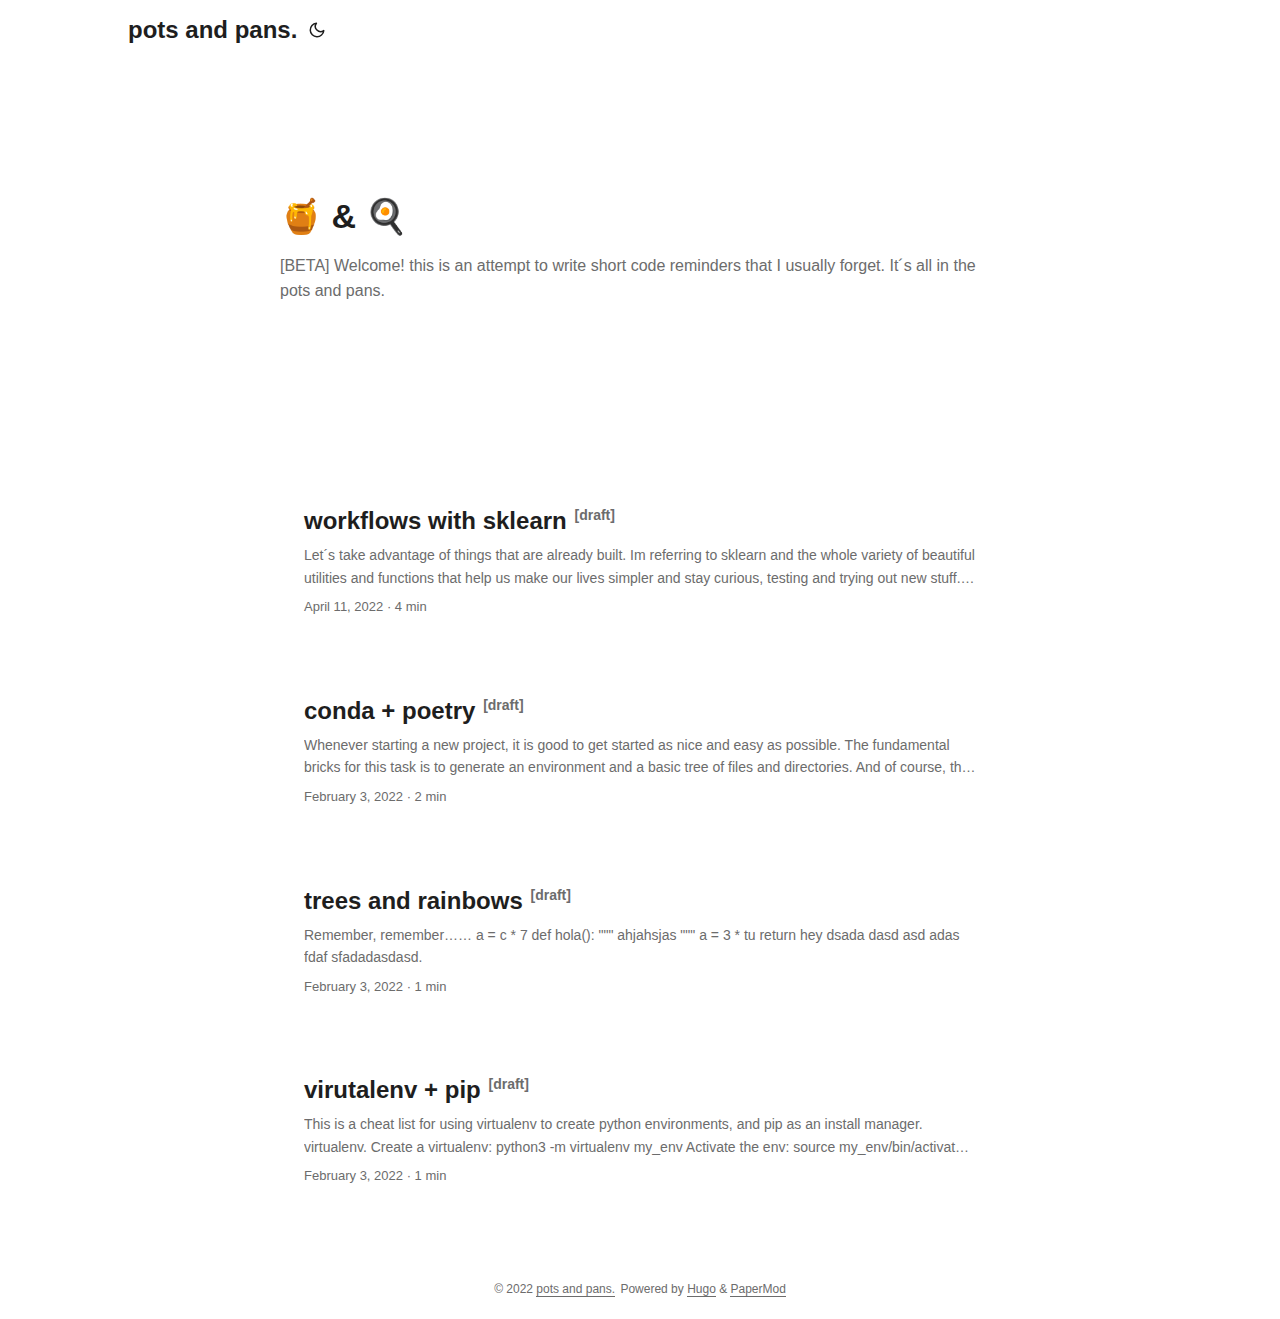
<file: page/1/index.html>
<!doctype html><html lang=en-us><head><title>http://rafasacaan.github.io/pots-and-pans/</title><link rel=canonical href=http://rafasacaan.github.io/pots-and-pans/><meta name=robots content="noindex"><meta charset=utf-8><meta http-equiv=refresh content="0; url=http://rafasacaan.github.io/pots-and-pans/"></head></html>
</file>
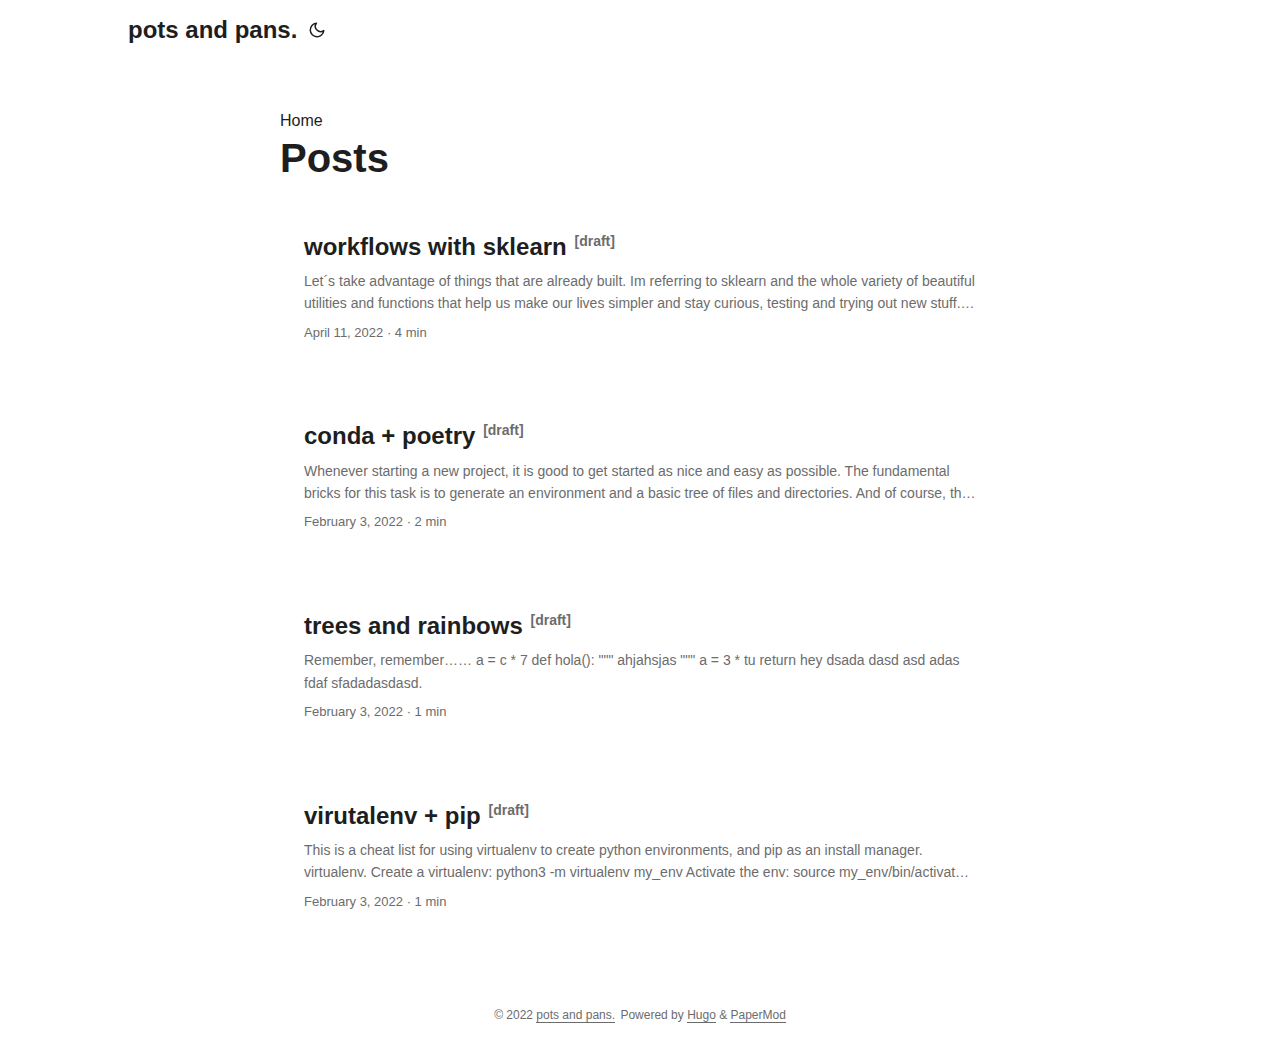
<file: posts/page/1/index.html>
<!doctype html><html lang=en-us><head><title>http://rafasacaan.github.io/pots-and-pans/posts/</title><link rel=canonical href=http://rafasacaan.github.io/pots-and-pans/posts/><meta name=robots content="noindex"><meta charset=utf-8><meta http-equiv=refresh content="0; url=http://rafasacaan.github.io/pots-and-pans/posts/"></head></html>
</file>
